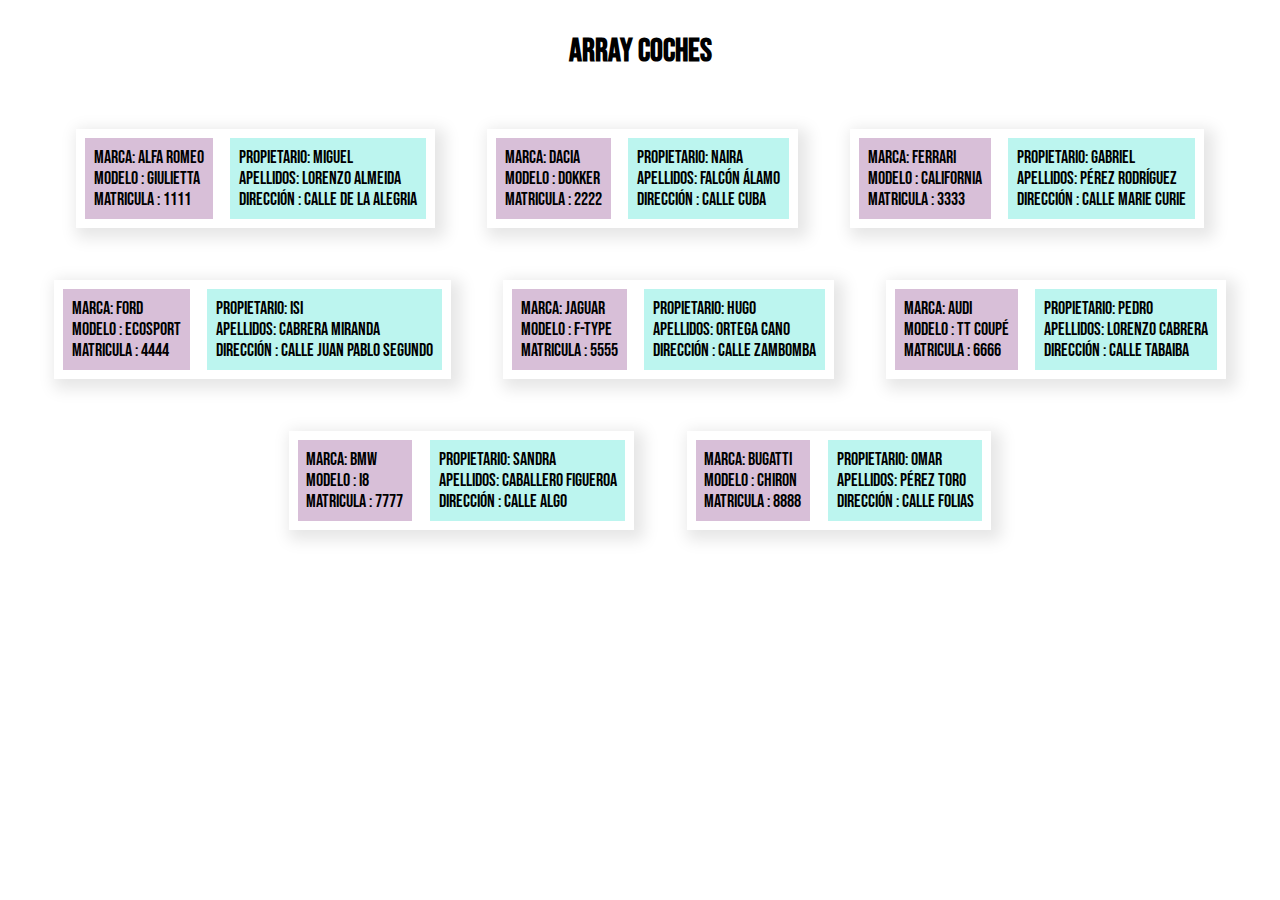
<file: ArrayCoches/index.html>
<!DOCTYPE html>
<html lang="en">
<head>
    <meta charset="UTF-8">
    <meta http-equiv="X-UA-Compatible" content="IE=edge">
    <meta name="viewport" content="width=device-width, initial-scale=1.0">
    <link rel="stylesheet" href="styles.css">
    <title>Array Coches</title>
    <script src="index.js"></script>
</head>
<body>

    <h1>Array Coches</h1>
    <div class="contenedor">

    </div>
    
</body>
</html>
</file>
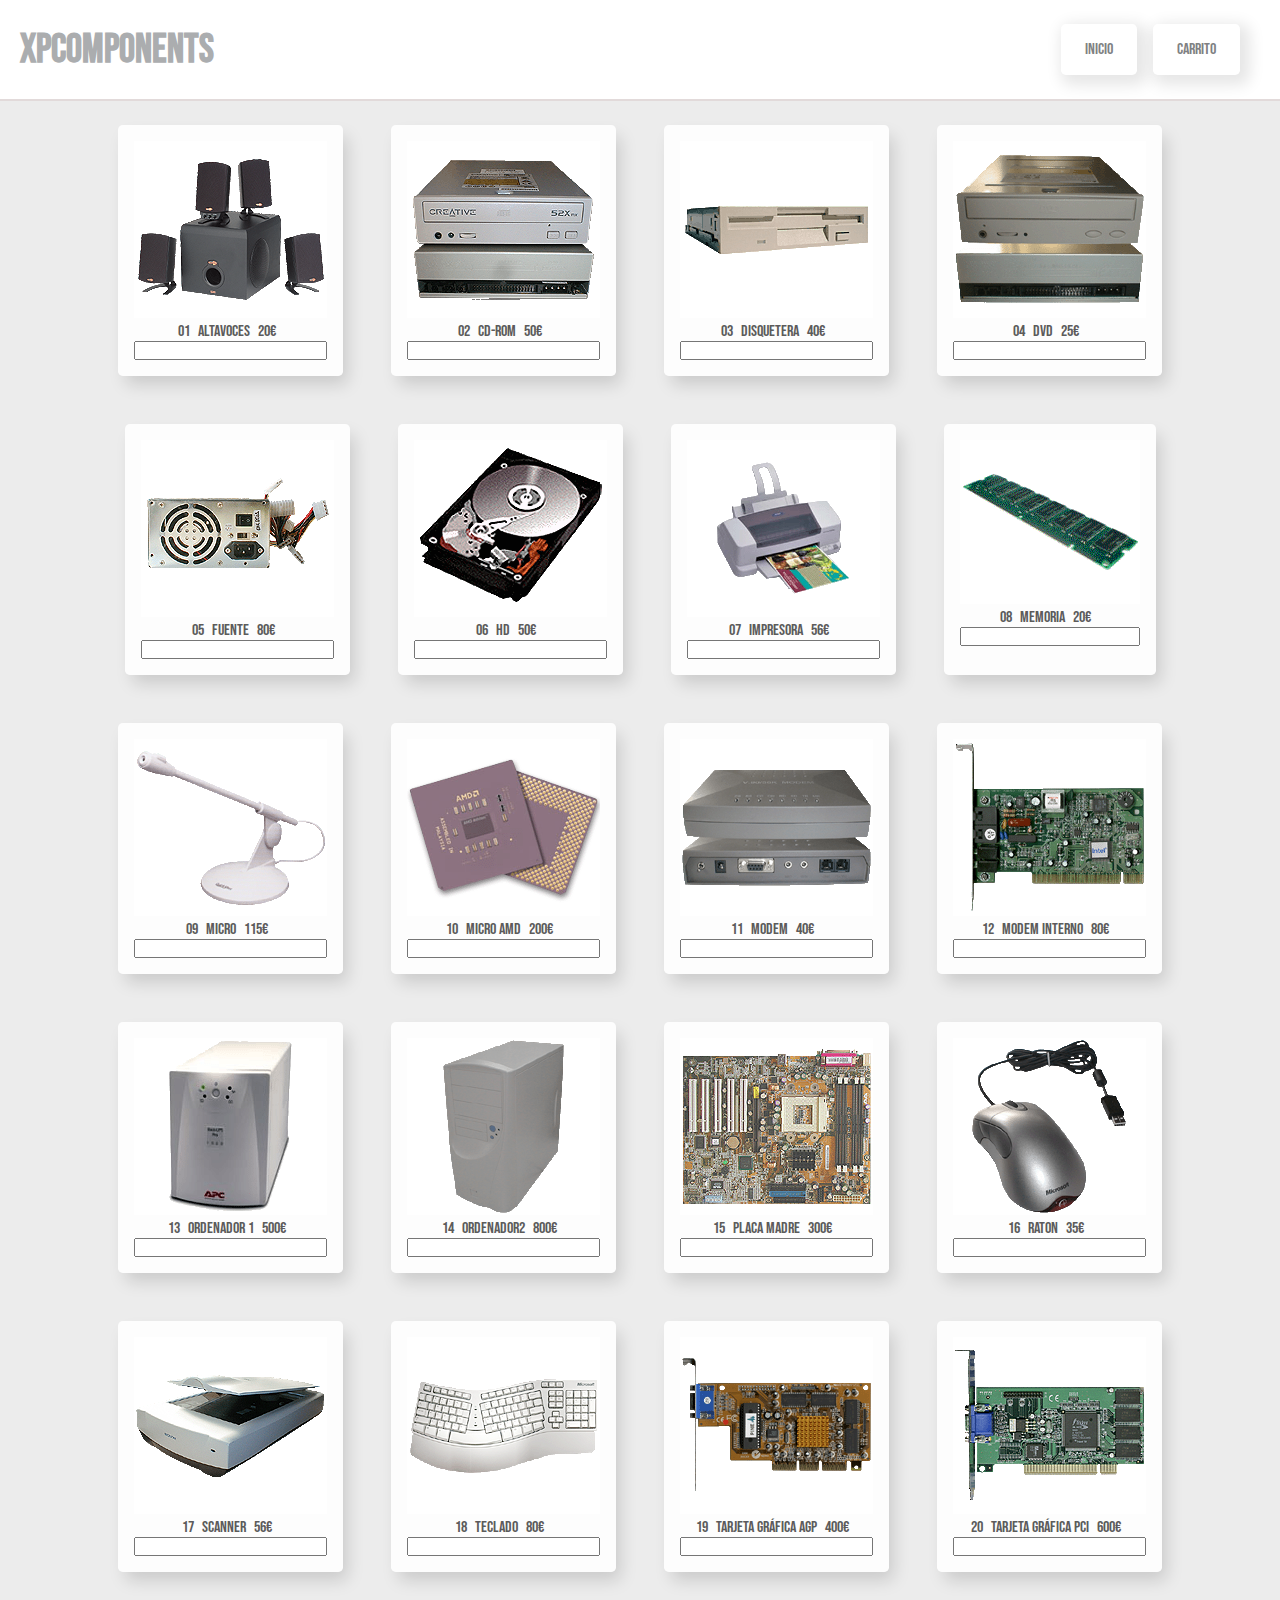
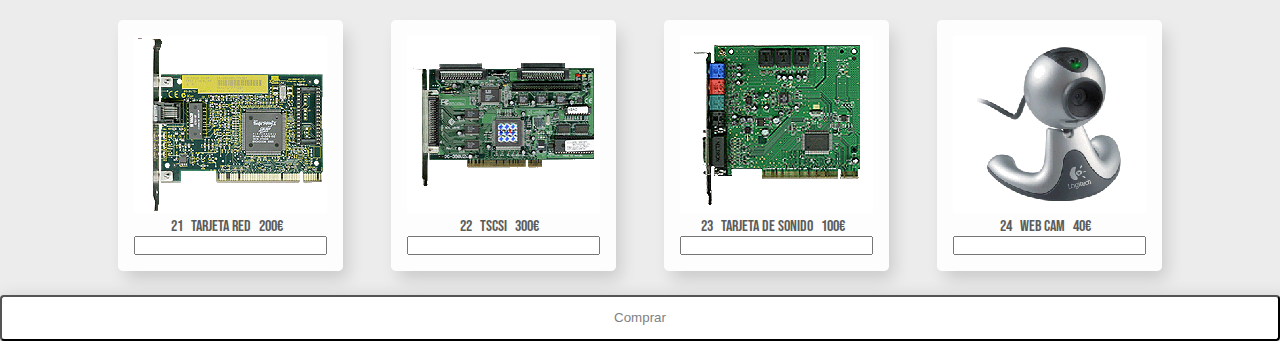
<file: Shop/index.html>
<!DOCTYPE html>
<html lang="en">

<head>
    <meta charset="UTF-8">
    <meta http-equiv="X-UA-Compatible" content="IE=edge">
    <meta name="viewport" content="width=device-width, initial-scale=1.0">
    <script src="index.js"></script>
    <link rel="stylesheet" href="styles.css">
    <title>XPComponents</title>
</head>

<body>
    <header>
        <section>
            <h1>XPComponents</h1>
        </section>
        <nav>
            <a href="index.html">Inicio </a><a href="cart.html">Carrito </a>
        </nav>
    </header>
    <main>
        <div class="container"></div>
        <input type="button" value="Comprar" class="get">
    </main>



</body>
</file>
<file: ArrayCoches/styles.css>
@import url("https://fonts.googleapis.com/css2?family=Bebas+Neue&display=swap");

:root {
    --main-font: "Bebas Neue", cursive;
    --back-color: rgb(236, 236, 236);
    --card-color: #ffffffdd;
  }
*{
    margin: 0;
    padding: 0;
    box-sizing: border-box;
}

h1{
    font-family: var(--main-font);
    text-align: center;
    margin: 1em;
}

.contenedor{
    display: flex;
    flex-flow: row wrap;
    justify-content: center;
    
}

.tarjeta {
    display: flex;
    flex-flow: row nowrap;
    align-items: center;
    box-shadow: 5px 5px 15px 5px rgba(0, 0, 0, 0.1);
    margin: 1.5em;
    font-family: var(--main-font);
    font-size: 1.1em;
    
    
}

.coche{
    background-color: thistle;
    margin: .5em;
    padding: .5em;
    
}

.propietario{
    background-color: rgb(188, 245, 239);
    margin: .5em;
    padding: .5em;
    
}
</file>
<file: Shop/styles.css>
@import url("https://fonts.googleapis.com/css2?family=Bebas+Neue&display=swap");

:root {
  --main-font: "Bebas Neue", cursive;
  --button-color: rgb(127, 129, 131);
  --back-color: rgb(236, 236, 236);
  --card-color: #ffffffdd;
}

* {
  margin: 0;
  padding: 0;
  box-sizing: border-box;
}

body {
  background-color: var(--back-color);
}

header {
  display: flex;
  flex-flow: row wrap;
  justify-content: space-between;
  align-items: center;
  border-bottom: rgba(218, 208, 208, 0.781) solid 2px;
  background-color: white;
  font-family: var(--main-font);
}

header > section > h1 {
  font-size: 2.5em;
  color: rgb(171, 173, 175);
  margin-left: .5em;
}

header > section {
  display: flex;
  
  flex: 1;
}

nav {
 
  display: flex;
  flex: 1;
  justify-content: flex-end;
  padding: 1.5em;
}

nav > a, .get {
  background-color: white;
  color: rgb(127, 129, 131);
  padding: 1em 1.5em;
  text-decoration: none;
  border-radius: 0.3em;
  -webkit-box-shadow: 5px 5px 15px 5px rgba(0, 0, 0, 0);
  box-shadow: 5px 5px 15px 5px rgba(0, 0, 0, 0.1);
}

nav > a{
  margin: 0 1em 0 0;
}


nav > a:hover,
.add:hover, .get:hover {
  color: white;
  background-color: rgb(127, 129, 131);
}

.get, .quantity{
  width: 100%;
}


main{
  display: flex;
  flex-direction: column;
  justify-items: center;
}
.container {
  display: flex;
  width: 100%;
  flex-flow: row wrap;
  align-content: center;
  justify-content: center;
  background-color: var(--back-color);
}

.productos {
  max-width: 300px;
  display: flex;
  flex-flow: column wrap;
  align-items: center;
  margin: 1.5em;
  padding: 1em;
  background-color: #ffffffdd;
  border-radius: 0.3em;
  -webkit-box-shadow: 6px 10px 17px -2px rgb(0, 0, 0.5);
  box-shadow: 6px 10px 17px -2px rgba(0, 0, 0, 0.15);
}

.info {
  display: flex;
  flex-flow: row nowrap;
  font-family: var(--main-font);
  color: rgb(92, 91, 91);
}

.info p {
  
  margin-right: 0.5em;
}

article > img{
 width: 100% ;
}

.add {
  padding: 0.4em;
  width: 60%;
  margin-top: 1em;
  border-radius: 0.3em;
  -webkit-box-shadow: 5px 5px 15px 5px rgba(0, 0, 0, 0);
  box-shadow: 5px 5px 15px 5px rgba(0, 0, 0, 0.1);
  font-family: var(--main-font);
  background-color: var(--back-color);
  color: var(--button-color);
  font-size: 16px;
}

.box {
  background-color: var(--back-color);
  display: flex;
  flex-direction: column;

  align-items: center;
}
.resume {
  display: flex;
  flex-flow: row wrap;
}

.resumeProducto {
  background-color: var(--card-color);
  width: 30%;
  margin: 1em;
  display: flex;
  flex-flow: row wrap;
  align-content: space-between;
  
  -webkit-box-shadow: 6px 10px 17px -2px rgb(0, 0, 0.5);
  box-shadow: 6px 10px 17px -2px rgba(0, 0, 0, 0.15);
}
figure{
  display: flex;
  justify-content: center;
  width: 40%;
}

figure > img {
  width: 90%;
}

.data {
  font-weight: bold;
  margin: 1.5em 1em;
}

.totalprice{
  background-color: var(--card-color);
  padding: 2em 30em;
  -webkit-box-shadow: 6px 10px 17px -2px rgb(0, 0, 0.5);
  box-shadow: 6px 10px 17px -2px rgba(0, 0, 0, 0.15);
  font-size: 22px;
  font-family: var(--main-font);
}

@media (max-width:470px){
  nav{
    justify-content: flex-start;
  }
}
</file>
